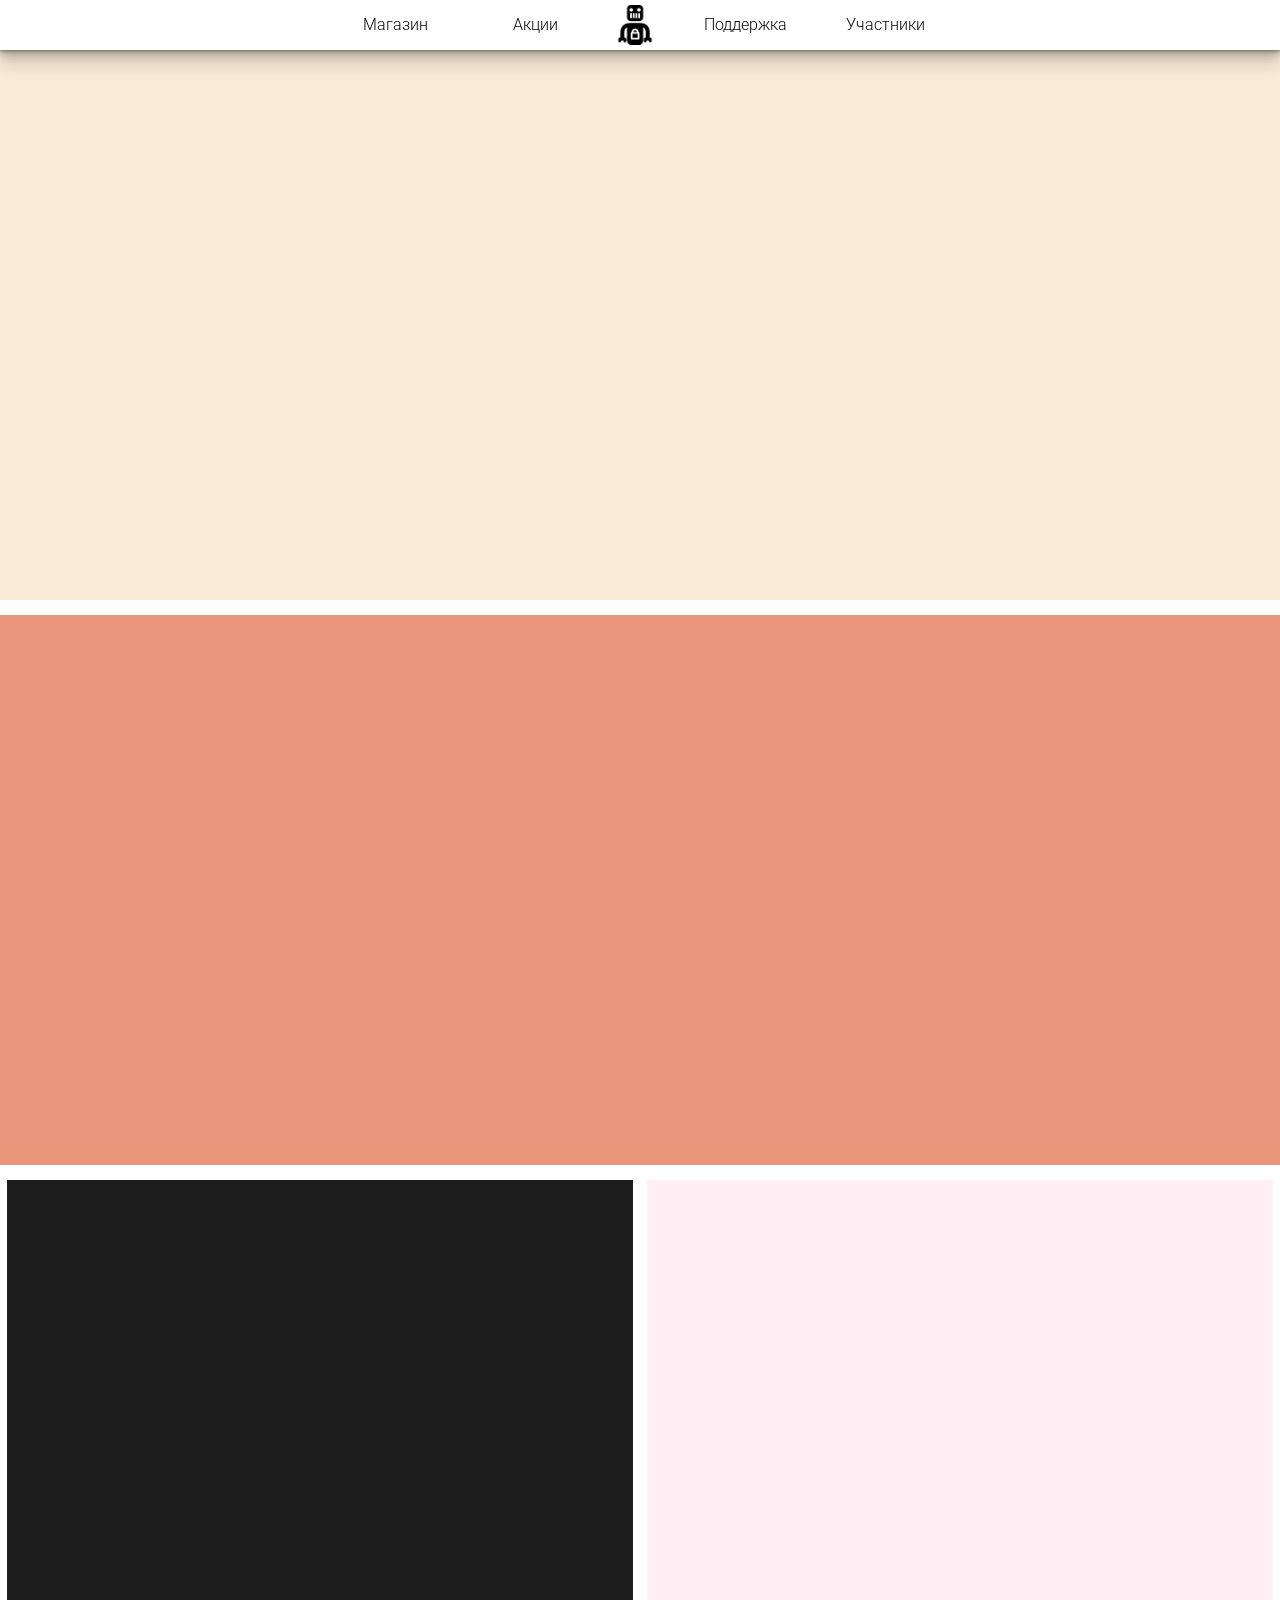
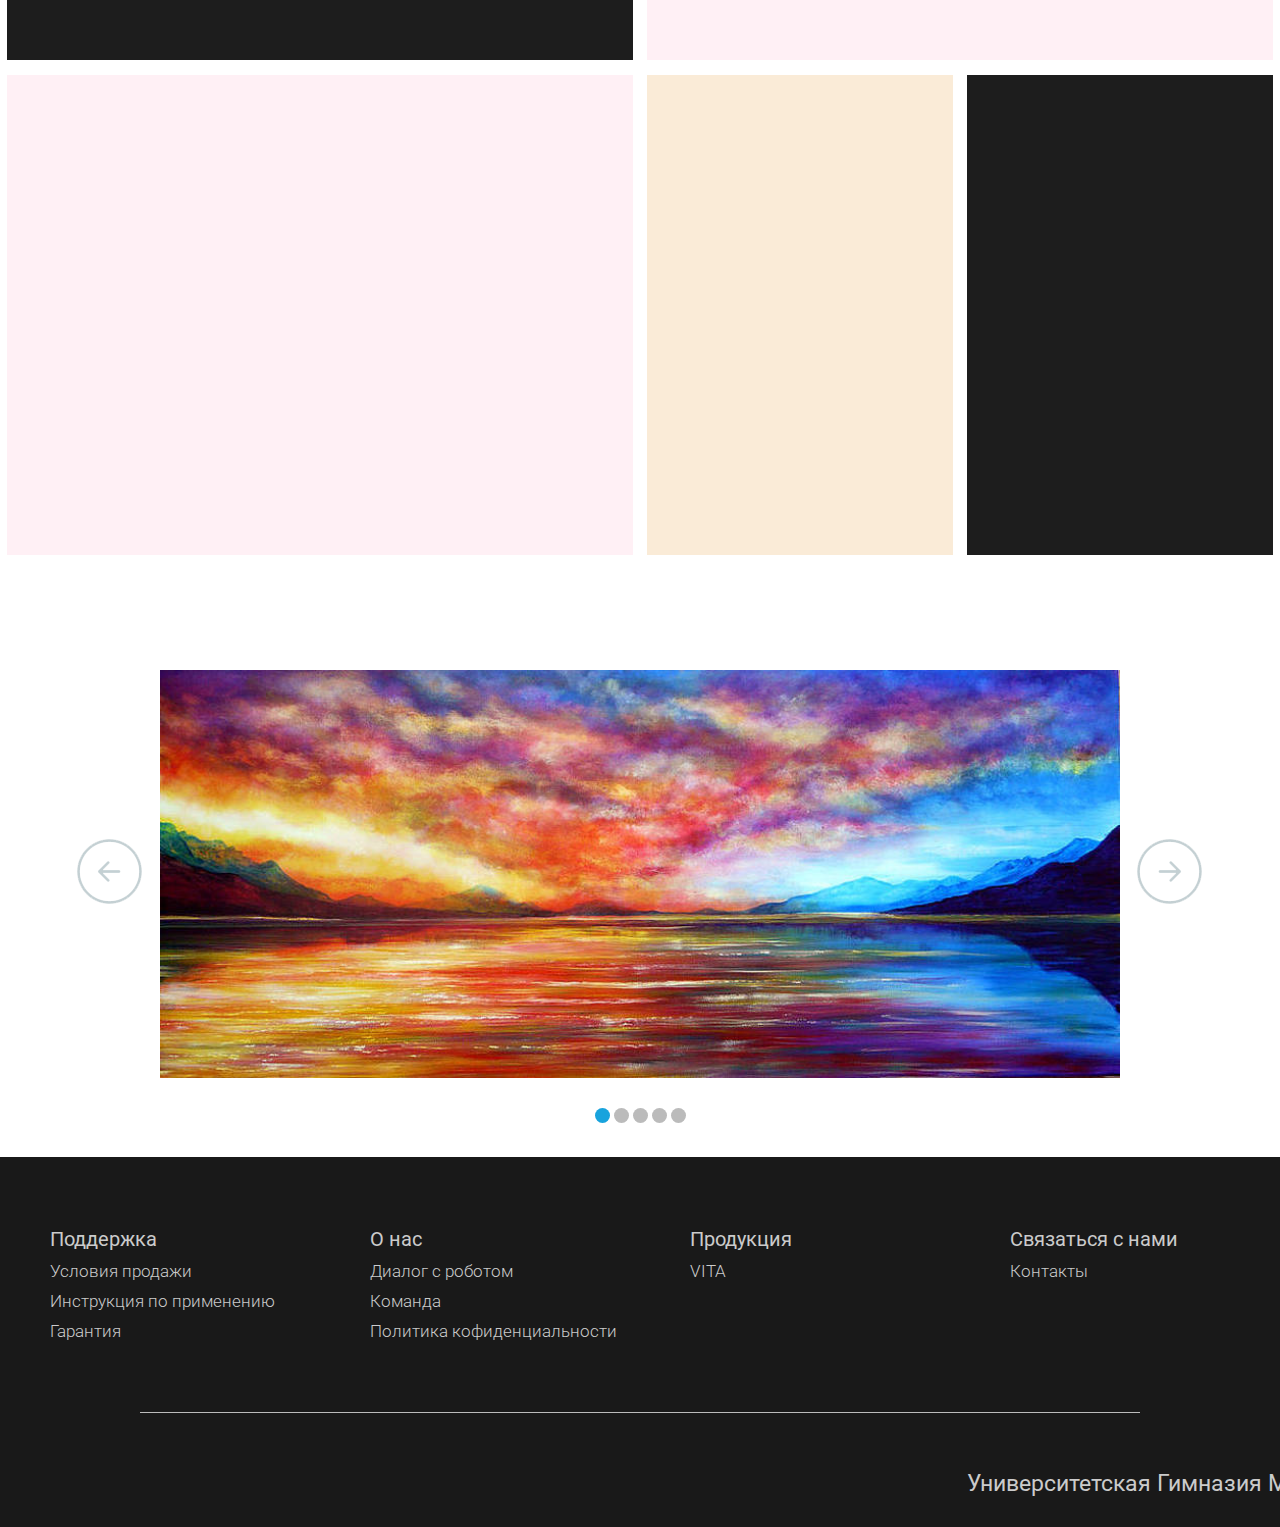
<file: index.html>
<!DOCTYPE html> 
<html lang="en">
<head>
    <meta charset="UTF-8">
    <meta http-equiv="X-UA-Compatible" content="IE=edge">
    <meta name="viewport" content="width=device-width, initial-scale=1.0">
    <title>robodialog</title>
    <link rel="stylesheet" href="css/style.css">
    <link rel="preconnect" href="https://fonts.googleapis.com">
    <link rel="preconnect" href="https://fonts.gstatic.com" crossorigin>
    <link href="https://fonts.googleapis.com/css2?family=Roboto:wght@100;300;500&display=swap" rel="stylesheet">
    <link rel="preconnect" href="https://fonts.googleapis.com">
    <link rel="preconnect" href="https://fonts.gstatic.com" crossorigin>
    <link href="https://fonts.googleapis.com/css2?family=Source+Sans+Pro:wght@200;300;400&display=swap" rel="stylesheet">
    <link rel="preconnect" href="https://fonts.googleapis.com">
    <link rel="preconnect" href="https://fonts.gstatic.com" crossorigin>
    <link href="https://fonts.googleapis.com/css2?family=Inconsolata:wght@200;300;400;500&display=swap" rel="stylesheet">

    <link rel="apple-touch-icon" sizes="57x57" href="favicon/apple-icon-57x57.png">
    <link rel="apple-touch-icon" sizes="60x60" href="favicon/apple-icon-60x60.png">
    <link rel="apple-touch-icon" sizes="72x72" href="favicon/apple-icon-72x72.png">
    <link rel="apple-touch-icon" sizes="76x76" href="favicon/apple-icon-76x76.png">
    <link rel="apple-touch-icon" sizes="114x114" href="favicon/apple-icon-114x114.png">
    <link rel="apple-touch-icon" sizes="120x120" href="favicon/apple-icon-120x120.png">
    <link rel="apple-touch-icon" sizes="144x144" href="favicon/apple-icon-144x144.png">
    <link rel="apple-touch-icon" sizes="152x152" href="favicon/apple-icon-152x152.png">
    <link rel="apple-touch-значок " размеры="180x180" href="favicon/apple-icon-180x180.png">
    <link rel="icon" type="image/png" размеры="192x192" href="favicon/android-icon-192x192.png">
    <link rel="icon" type="image/png" sizes="32x32" href="favicon/favicon-32x32.png">
    <link rel="icon" type="image/png" sizes="96x96" href="favicon/favicon-96x96.png">
    <link rel="icon" type="image/png" sizes="16x16" href="favicon/favicon-16x16.png">
    <link rel="manifest" href="favicon/manifest.json">
    <meta name="msapplication-TileColor" content="#ffffff">
    <meta name="msapplication-TileImage" content="/ms-icon-144x144.png">
    <meta name="theme-color" content="#ffffff">
</head>
<body>
    <div class="main">
        <div class="page1">
        
        </div>
        <div class="page2">

        </div>
        <div class="page3">
            <div class="box">
                <div class="container1"></div>
            </div>
            <div class="box">
                <div class="container3"></div>
            </div>
        </div>
        <div class="page3">
            <div class="box">
                <div class="container3"></div>
            </div>
            <div class="box">
                <div class="half_box1">
                    <div class="container2"></div>
                </div>
                <div class="half_box2">
                    <div class="container1"></div>
                </div>
            </div>
        </div>
        <div class="all">
            <input checked type="radio" name="respond" id="desktop">
                <article id="slider">
                        <input checked type="radio" name="slider" id="switch1">
                        <input type="radio" name="slider" id="switch2">
                        <input type="radio" name="slider" id="switch3">
                        <input type="radio" name="slider" id="switch4">
                        <input type="radio" name="slider" id="switch5">
                    <div id="slides">
                        <div id="overflow">
                            <div class="image">
                                <article><img src="css/image/1.jpg"></article>
                                <article><img src="css/image/2.jpg"></article>
                                <article><img src="css/image/3.jpg"></article>
                                <article><img src="css/image/4.jpg"></article>
                                <article><img src="css/image/5.jpg"></article>
                            </div>
                        </div>
                    </div>
                    <div id="controls">
                        <label for="switch1"></label>
                        <label for="switch2"></label>
                        <label for="switch3"></label>
                        <label for="switch4"></label>
                        <label for="switch5"></label>
                    </div>
                    <div id="active">
                        <label for="switch1"></label>
                        <label for="switch2"></label>
                        <label for="switch3"></label>
                        <label for="switch4"></label>
                        <label for="switch5"></label>
                    </div>
                </article>
        </div>
        <div class="ending">
            <div class="element">
                <p>Поддержка</p>
                <a href=""><h4>Условия продажи</h4></a>
                <a href=""><h4>Инструкция по применению</h4></a>
                <a href=""><h4>Гарантия</h4></a>
            </div>
            <div class="element">
                <p>О нас</p>
                <a href=""><h4>Диалог с роботом</h4></a>
                <a href=""><h4>Команда</h4></a>
                <a href=""><h4>Политика кофиденциальности</h4></a>
            </div>
            <div class="element">
                <p>Продукция</p>
                <a href="shop.html"><h4>VITA</h4></a>
                <a href=""><h4></h4></a>
            </div>
            <div class="element">
                <p>Связаться с нами</p>
                <a href=""><h4>Контакты</h4></a>
                <a href=""><h4></h4></a>

            </div>
            <div class="line"></div>
            <div class="school_name"><p>Университетская Гимназия МГУ</p></div>
        </div>
    </div>
    <div class="fixed_block">
        <div class="button">
            <a href="shop.html"><p>Магазин</p></a>
            <div class="poloska"></div>
        </div>
        <div class="button">
            <a href=""><p>Акции</p></a>
            <div class="poloska"></div>
        </div>
        <a href="index.html"><div class="logotype" href="index.html"></div></a>
        <div class="button">
            <a href=""><p>Поддержка</p></a>
            <div class="poloska"></div>
        </div>
        <div class="button">
            <a href=""><p>Участники</p></a>
            <div class="poloska"></div>
        </div>
    </div>
    
</body>
</html>
</file>
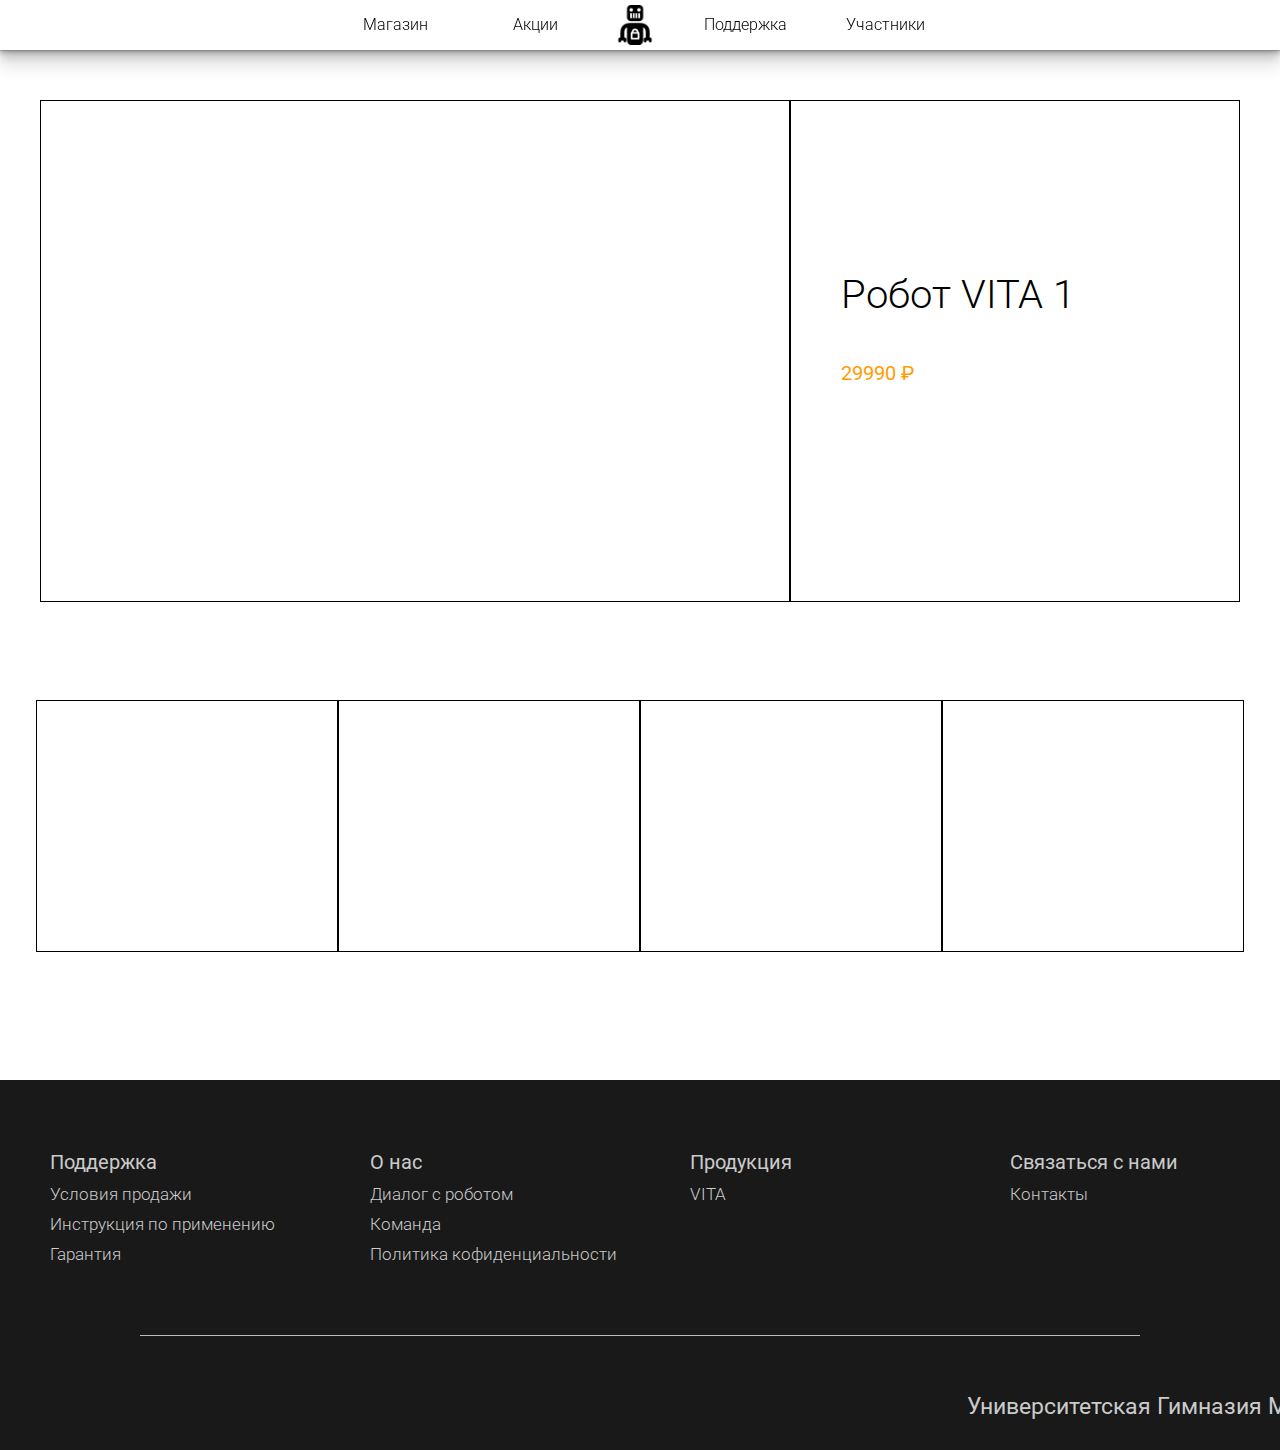
<file: shop.html>
<!DOCTYPE html> 
<html lang="en">
<head>
    <meta charset="UTF-8">
    <meta http-equiv="X-UA-Compatible" content="IE=edge">
    <meta name="viewport" content="width=device-width, initial-scale=1.0">
    <title>robodialog</title>
    <link rel="stylesheet" href="css/style2.css">
    <link rel="preconnect" href="https://fonts.googleapis.com">
    <link rel="preconnect" href="https://fonts.gstatic.com" crossorigin>
    <link href="https://fonts.googleapis.com/css2?family=Roboto:wght@100;300;500&display=swap" rel="stylesheet">
    <link rel="preconnect" href="https://fonts.googleapis.com">
    <link rel="preconnect" href="https://fonts.gstatic.com" crossorigin>
    <link href="https://fonts.googleapis.com/css2?family=Source+Sans+Pro:wght@200;300;400&display=swap" rel="stylesheet">
    <link rel="preconnect" href="https://fonts.googleapis.com">
    <link rel="preconnect" href="https://fonts.gstatic.com" crossorigin>
    <link href="https://fonts.googleapis.com/css2?family=Inconsolata:wght@200;300;400;500&display=swap" rel="stylesheet">

    <link rel="apple-touch-icon" sizes="57x57" href="favicon/apple-icon-57x57.png">
    <link rel="apple-touch-icon" sizes="60x60" href="favicon/apple-icon-60x60.png">
    <link rel="apple-touch-icon" sizes="72x72" href="favicon/apple-icon-72x72.png">
    <link rel="apple-touch-icon" sizes="76x76" href="favicon/apple-icon-76x76.png">
    <link rel="apple-touch-icon" sizes="114x114" href="favicon/apple-icon-114x114.png">
    <link rel="apple-touch-icon" sizes="120x120" href="favicon/apple-icon-120x120.png">
    <link rel="apple-touch-icon" sizes="144x144" href="favicon/apple-icon-144x144.png">
    <link rel="apple-touch-icon" sizes="152x152" href="favicon/apple-icon-152x152.png">
    <link rel="apple-touch-значок " размеры="180x180" href="favicon/apple-icon-180x180.png">
    <link rel="icon" type="image/png" размеры="192x192" href="favicon/android-icon-192x192.png">
    <link rel="icon" type="image/png" sizes="32x32" href="favicon/favicon-32x32.png">
    <link rel="icon" type="image/png" sizes="96x96" href="favicon/favicon-96x96.png">
    <link rel="icon" type="image/png" sizes="16x16" href="favicon/favicon-16x16.png">
    <link rel="manifest" href="favicon/manifest.json">
    <meta name="msapplication-TileColor" content="#ffffff">
    <meta name="msapplication-TileImage" content="/ms-icon-144x144.png">
    <meta name="theme-color" content="#ffffff">
</head>
<body>
    <div class="main">
        <div class="page1">
            <div class="image"></div>
            <div class="content">
                <div class="name"><h1>Робот VITA 1</h1></div>
                <div class="price"><h3>29990 ₽</h3></div>
            </div>
        </div>
        <div class="page2">
            <div class="box"></div>
            <div class="box"></div>
            <div class="box"></div>
            <div class="box"></div>
        </div>
        <div class="ending">
            <div class="element">
                <p>Поддержка</p>
                <h4>Условия продажи</h4>
                <a href=""><h4>Инструкция по применению</h4></a>
                <h4>Гарантия</h4>
            </div>
            <div class="element">
                <p>О нас</p>
                <a href="ссылка на сайт-визитку"><h4>Диалог с роботом</h4></a>
                <a href="ссылка на сайт с участниками"><h4>Команда</h4></a>
                <h4>Политика кофиденциальности</h4>
            </div>
            <div class="element">
                <p>Продукция</p>
                <a href=""><h4>VITA</h4></a>
                <a href=""><h4></h4></a>
            </div>
            <div class="element">
                <p>Связаться с нами</p>
                <h4>Контакты</h4>
                <a href=""><h4></h4></a>

            </div>
            <div class="line"></div>
            <div class="school_name"><p>Университетская Гимназия МГУ</p></div>
        </div>
    </div>
    <div class="fixed_block">
        <div class="button">
            <a href=""><p>Магазин</p></a>
            <div class="poloska"></div>
        </div>
        <div class="button">
            <a href=""><p>Акции</p></a>
            <div class="poloska"></div>
        </div>
        <a href="index.html"><div class="logotype" href="index.html"></div></a>
        <div class="button">
            <a href=""><p>Поддержка</p></a>
            <div class="poloska"></div>
        </div>
        <div class="button">
            <a href=""><p>Участники</p></a>
            <div class="poloska"></div>
        </div>
    </div>
</body>
</file>
<file: css/style.css>
* {
  margin: 0;
}
::-webkit-scrollbar {
  width: 10px;
}
::-webkit-scrollbar-track {
  background: #ffffff;
}
::-webkit-scrollbar-thumb {
  background: #8f8f8f;
  border-radius: 5px;
}
::-webkit-scrollbar-thumb:hover {
  background: #565656;
}
body {
  /* width: 100%; */
  height: 3000px;
}
.fixed_block {
  position: sticky;
  top: 0;
  height: 50px;
  background: rgb(255, 255, 255);
  opacity: 100%;  
  /* border: solid 1px; */
  display: flex;
  justify-content: center;
  box-shadow: 0 1px 1px rgba(0,0,0,0.12), 
              0 2px 2px rgba(0,0,0,0.12), 
              0 4px 4px rgba(0,0,0,0.12), 
              0 8px 8px rgba(0,0,0,0.12),
              0 16px 16px rgba(0,0,0,0.12);
  
}
.logotype {
  /* border: solid 1px; */
  /* border-radius: 100px; */
  overflow: hidden;
  width: 50px;
  height: 40px;
  margin-top: 5px;
  margin-left: 10px;
  margin-right: 10px;
  cursor: pointer;
  background: url(image/logo.png) no-repeat;
  background-size: 40px;
  transition: 0.5s;
  justify-content: center;
  padding: auto;
}
.logotype:hover {
  background: url(image/home.png) no-repeat;
  background-size: 30px;
  margin-left: 20px;
}
.button {
  /* border: solid 1px; */
  /* background-color: #181818; */
  width: 100px;
  height: 50px;
  line-height: 30px; 
  margin-right: 20px;
  margin-left: 20px;
  margin-top: 0px;
  position: relative;
  transition: 0.2s;
  cursor: pointer;
  overflow: hidden;
  justify-content: center;
}
.button a {
  text-decoration: none;
}
.button p {
  text-align: center;
  font-family: 'Roboto';
  font-weight: 300;
  color: black;
  margin-top: 10px;
}
/* .button:hover {
  box-shadow: 0 0 0 1px rgb(147, 147, 147),
  0 0 0 1px rgb(147, 147, 147);
} */
.poloska {
  background-color: rgb(255, 157, 0);
  width: 100%;
  height: 5%;
  position: absolute;
  bottom: 0px;
  opacity: 0%;
  transition: 0.2s;
}
.button:hover .poloska {
  opacity: 100%;
}
.main {
  position: absolute;
  height: 2850px;
  width: 100%;
  /* border: solid 1px; */
}
.page1 {
  height: 600px;
  width: 100%;
  background-color: antiquewhite;
  margin-bottom: 15px;
}
.page2 {
  height: 550px;
  width: 100%;
  background-color:darksalmon;
  margin-bottom: 15px;
}
.page3 {
  width: 100%;
  height: 480px;
  display: flex;
  justify-content: center;
  margin-bottom: 15px;
}
.box {
  width: 740px;
  height: 480px;
  /* border: solid 1px; */
  margin-left: 7px;
  margin-right: 7px;
  display: flex;
  overflow: hidden;
}
.half_box1 {
  width: 50%;
  /* border: solid 1px; */
  margin-right: 7px;
  overflow: hidden;
}
.half_box2 {
  width: 50%;
  /* border: solid 1px; */
  margin-left: 7px;
  overflow: hidden;
}

/* -------------------------- */

#slider { 
  position: relative;
text-align: center;
  top: 100px;
}

#slider{
margin: 0 auto;
}

#slides article{ 
width: 20%;
float: left;
}

#slides .image{
width: 500%;
line-height: 0;
}

#overflow{ 
width: 100%;
overflow: hidden;
}

article img{
width: 100%;
}

#desktop:checked ~ #slider{
max-width: 960px; 
}

#switch1:checked ~ #controls label:nth-child(5), 
#switch2:checked ~ #controls label:nth-child(1),
#switch3:checked ~ #controls label:nth-child(2),
#switch4:checked ~ #controls label:nth-child(3),
#switch5:checked ~ #controls label:nth-child(4){
background: url('image/prev.png') no-repeat;
float: left;
margin: 0 0 0 -84px;
display: block;
height: 68px;
width: 68px;
}


#switch1:checked ~ #controls label:nth-child(2), 
#switch2:checked ~ #controls label:nth-child(3),
#switch3:checked ~ #controls label:nth-child(4),
#switch4:checked ~ #controls label:nth-child(5),
#switch5:checked ~ #controls label:nth-child(1){
background: url('image/next.png') no-repeat; 
float: right;
margin: 0 -84px 0 0;
display: block;
height: 68px;
width: 68px;
}

label, a{ 
cursor: pointer;
}

.all input{
display: none;
}


#switch1:checked ~ #slides .image{
margin-left: 0;
}

#switch2:checked ~ #slides .image{
margin-left: -100%;
}

#switch3:checked ~ #slides .image{
margin-left: -200%;
}

#switch4:checked ~ #slides .image{
margin-left: -300%;
}

#switch5:checked ~ #slides .image{
margin-left: -400%;
}

#controls{
margin: -25% 0 0 0;
width: 100%;
height: 50px;
}

#active label{
border-radius: 10px;
display: inline-block;
width: 15px;
height: 15px;
background: #bbb;
}

#active{ 
margin: 23% 0 0;
text-align: center;
}

#active label:hover{
background: #76c8ff;
border-color: #777 !important;
}


#switch1:checked ~ #active label:nth-child(1),
#switch2:checked ~ #active label:nth-child(2),
#switch3:checked ~ #active label:nth-child(3),
#switch4:checked ~ #active label:nth-child(4),
#switch5:checked ~ #active label:nth-child(5){
background: #18a3dd;
border-color: #18a3dd !important;
}

#slides .image{
transition: all 800ms cubic-bezier(0.770, 0.000, 0.175, 1.000);
}

#controls label:hover{ 
opacity: 0.6;
}

#controls label{ 
transition: opacity 0.2s ease-out;
}

/* -------------------------- */

.container1 {
  width: 100%;
  height: 100%;
  background-color: rgb(29, 29, 29);
}
.container2 {
  width: 100%;
  height: 100%;
  background-color:antiquewhite;
}
.container3 {
  width: 100%;
  height: 100%;
  background-color:lavenderblush
}
.ending {
  background-color: #191919;
  width: 100%;
  height: 370px;
  margin-top: 130px;
  position: relative;
  display: flex;
  justify-content: center;
}
.element a {
  text-decoration: none;
}
.element {
  /* border: solid 1px; */
  width: 300px;
  height: 100px;
  margin-left: 40px;
  /* margin-right: 20px; */
  margin-top: 60px;
  display: block;
  padding: 10px;
}
.element p {
  font-family: 'Roboto';
  font-weight: 400;
  font-size: 20px;
  color: rgb(203, 203, 203);
  margin-bottom: 10px;
}
.element h4 {
  position: relative;
  font-size: 17px;
  font-family: 'Roboto VF', 'Roboto', sans-serif;
  color: rgb(0, 0, 0);
  font-weight: 300;
  color: rgb(203, 203, 203);
  text-decoration: none;
  margin-bottom: 10px;
}
.line {
  width: 1000px;
  height: 1px;
  background-color: rgb(188, 188, 188);
  position: absolute;
  margin-top: 255px;
}
.school_name {
  width: 400px;
  height: 40px;
  position: absolute;
  margin-top: 300px;
  margin-left: 950px;
}
.school_name p {
  font-family: 'Roboto VF', 'Roboto', sans-serif;
  font-weight: 400;
  font-size: 23px; 
  position: absolute;
  right: 0;
  bottom: 0;
  color: rgb(203, 203, 203);
}
</file>
<file: css/style2.css>
* {
margin: 0;
}
::-webkit-scrollbar {
width: 10px;
}
::-webkit-scrollbar-track {
background: #ffffff;
}
::-webkit-scrollbar-thumb {
background: #8f8f8f;
border-radius: 5px;
}
::-webkit-scrollbar-thumb:hover {
background: #565656;
}
body {
/* width: 100%; */
height: 1300px;
}
.fixed_block {
position: sticky;
top: 0;
height: 50px;
background: rgb(255, 255, 255);
opacity: 100%;  
/* border: solid 1px; */
display: flex;
justify-content: center;
box-shadow: 0 1px 1px rgba(0,0,0,0.12), 
            0 2px 2px rgba(0,0,0,0.12), 
            0 4px 4px rgba(0,0,0,0.12), 
            0 8px 8px rgba(0,0,0,0.12),
            0 16px 16px rgba(0,0,0,0.12);

}
.logotype {
/* border: solid 1px; */
/* border-radius: 100px; */
overflow: hidden;
width: 50px;
height: 40px;
margin-top: 5px;
margin-left: 10px;
margin-right: 10px;
cursor: pointer;
background: url(image/logo.png) no-repeat;
background-size: 40px;
transition: 0.5s;
justify-content: center;
padding: auto;
}
.logotype:hover {
background: url(image/home.png) no-repeat;
background-size: 30px;
margin-left: 20px;
}
.button {
/* border: solid 1px; */
/* background-color: #181818; */
width: 100px;
height: 50px;
line-height: 30px; 
margin-right: 20px;
margin-left: 20px;
margin-top: 0px;
position: relative;
transition: 0.2s;
cursor: pointer;
overflow: hidden;
justify-content: center;
}
.button a {
text-decoration: none;
}
.button p {
text-align: center;
font-family: 'Roboto';
font-weight: 300;
color: black;
margin-top: 10px;
}
/* .button:hover {
box-shadow: 0 0 0 1px rgb(147, 147, 147),
0 0 0 1px rgb(147, 147, 147);
} */
.poloska {
background-color: rgb(255, 157, 0);
width: 100%;
height: 5%;
position: absolute;
bottom: 0px;
opacity: 0%;
transition: 0.2s;
}
.button:hover .poloska {
opacity: 100%;
}
.main {
    height: 1000px;
    width: 100%;
    position: absolute;
    justify-content: center;
}
.page1 {
    height: 500px;
    width: 1200px;
    margin-top: 80px;
    display: flex;
    margin: 100px auto 0 auto;
}
.image {
    width: 750px;
    height: 500px;
    border: solid 1px;
}
.content {
    border: solid 1px;
    width: 450px;
    height: 500px;
    /* justify-content: center;
    display: flex; */
}
/* .text h1 {
    font-family: 'Roboto';
    font-weight: 300;
    font-size: 40px;
    text-align: center;
    vertical-align: middle;
    line-height: 500px;
}
.text h3 {
    font-family: 'Roboto';
    font-weight: 300;
    font-size: 20px;
    text-align: center;
    vertical-align: middle;
    line-height: 500px;
    margin-top: 30px;
} */
.name {
    position: absolute;
    /* border: solid 1px; */
    width: 250px;
    height: 50px;
    margin: 170px 0 0 50px;

}
.name h1 {
    font-family: 'Roboto';
    font-weight: 300;
    font-size: 40px;   
}
.price {
    position: absolute;
    /* border: solid 1px; */
    width: 150px;
    height: 40px;
    margin: 260px 0 0 50px;
}
.price h3 {
    font-family: 'Roboto';
    font-weight: 400;
    font-size: 20px; 
    color:rgb(255, 157, 0)
}
.page2 {
    height: 250px;
    /* border: solid 1px; */
    margin: 100px auto 0 auto;
    display: flex;
    justify-content: center;
}
.box {
    width: 300px;
    height: 100%;
    border: solid 1px;
}
.ending {
    background-color: #191919;
    width: 100%;
    height: 370px;
    margin-top: 130px;
    position: relative;
    display: flex;
    justify-content: center;
  }
  .element {
    /* border: solid 1px; */
    width: 300px;
    height: 100px;
    margin-left: 40px;
    /* margin-right: 20px; */
    margin-top: 60px;
    display: block;
    padding: 10px;
  }
  .element a {
    text-decoration: none;
  }
  .element p {
    font-family: 'Roboto';
    font-weight: 400;
    font-size: 20px;
    color: rgb(203, 203, 203);
    margin-bottom: 10px;
  }
  .element h4 {
    position: relative;
    font-size: 17px;
    font-family: 'Roboto VF', 'Roboto', sans-serif;
    color: rgb(0, 0, 0);
    font-weight: 300;
    color: rgb(203, 203, 203);
    text-decoration: none;
    margin-bottom: 10px;
    cursor: pointer;
  }
  .line {
    width: 1000px;
    height: 1px;
    background-color: rgb(188, 188, 188);
    position: absolute;
    margin-top: 255px;
  }
  .school_name {
    width: 400px;
    height: 40px;
    position: absolute;
    margin-top: 300px;
    margin-left: 950px;
  }
  .school_name p {
    font-family: 'Roboto VF', 'Roboto', sans-serif;
    font-weight: 400;
    font-size: 23px; 
    position: absolute;
    right: 0;
    bottom: 0;
    color: rgb(203, 203, 203);
  }
</file>
